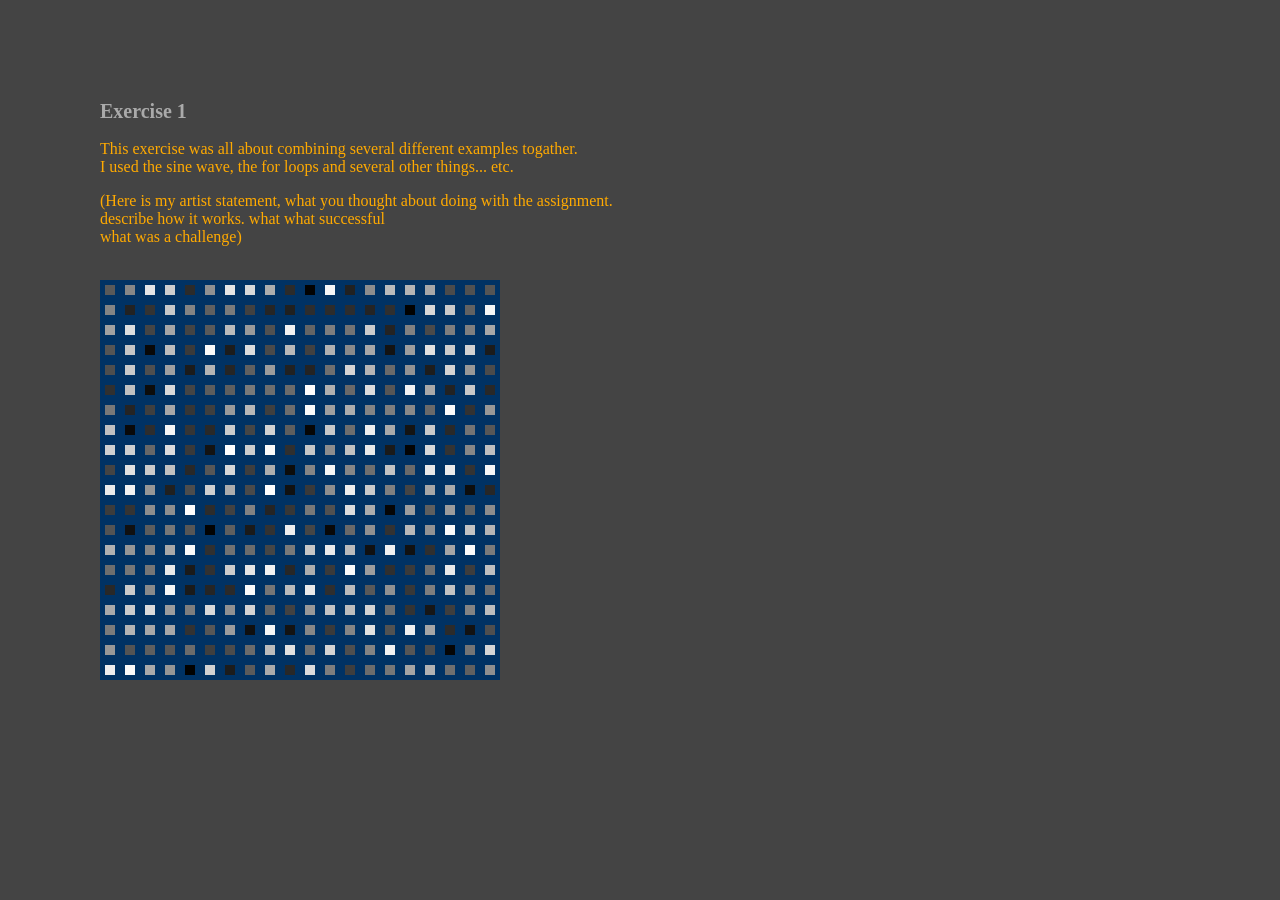
<file: p5_code/ex1_/index.html>
<html>

<head>
  <meta charset="UTF-8">
  <script language="javascript" type="text/javascript" src="../lib/p5.min.js"></script>
  <!-- uncomment lines below to include extra p5 libraries -->
	<!--<script language="javascript" src="../lib/p5.dom.min.js"></script>-->
  <!--<script language="javascript" src="../lib/p5.sound.min.js"></script>-->
  <script language="javascript" type="text/javascript" src="sketch.js"></script>
  <!-- this line removes any default padding and style. you might only need one of these values set. -->
  <style>
   body {padding: 50; margin: 50;
  	background-color: #444;
  }
   h2 { color:#aaa;
	    font-size: 20;
   }
      
  

   p { color:#fa0;}

  </style>

</head>

<body>

<h2> Exercise 1 </h2>

<p> 
    This exercise was all about combining several  different examples togather. <br>
    I used the sine wave, the for loops and several other things... etc.

 </p>
 
 
 <p>
    (Here is my artist statement, what you thought about doing with the assignment.  <br>    
            describe how it works.
            what what successful <br>
            what was a challenge) <br>
</p>



 <br>
</body>
</html>
</file>
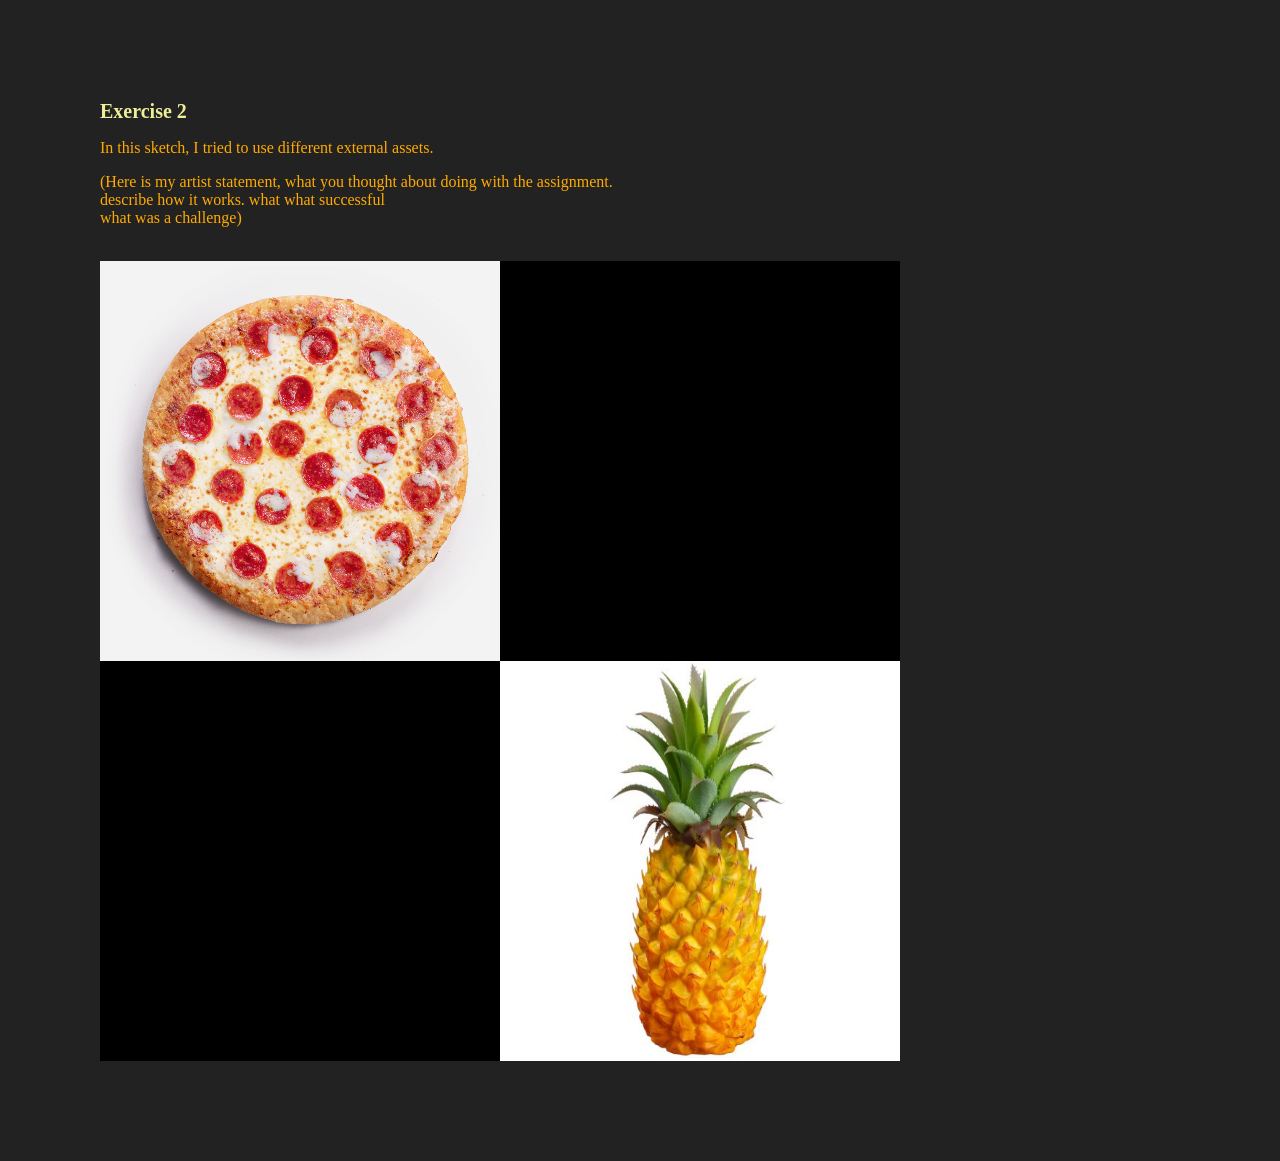
<file: p5_code/ex2_/index.html>
<html>
<head>
  <meta charset="UTF-8">
  <script language="javascript" type="text/javascript" src="../lib/p5.min.js"></script>
  <!-- uncomment lines below to include extra p5 libraries -->
	<!--<script language="javascript" src="../lib/p5.dom.min.js"></script>-->
  <!--<script language="javascript" src="../lib/p5.sound.min.js"></script>-->
  <script language="javascript" type="text/javascript" src="sketch.js"></script>
  <!-- this line removes any default padding and style. you might only need one of these values set. -->
  <style>
   body {padding: 50; margin: 50;
  	background-color: #222;
  }
   h1 { color:#ee9;
	    font-size: 20;
   }

   p { color:#fa0;}

  </style>

</head>

<body>
<h1> Exercise 2 </h1>

<p>  In this sketch, I tried to use different external assets. </p>
<p>
    (Here is my artist statement, what you thought about doing with the assignment.  <br>    
            describe how it works.
            what what successful <br>
            what was a challenge) <br>
</p>
 <br>
</body>
</html>
</file>
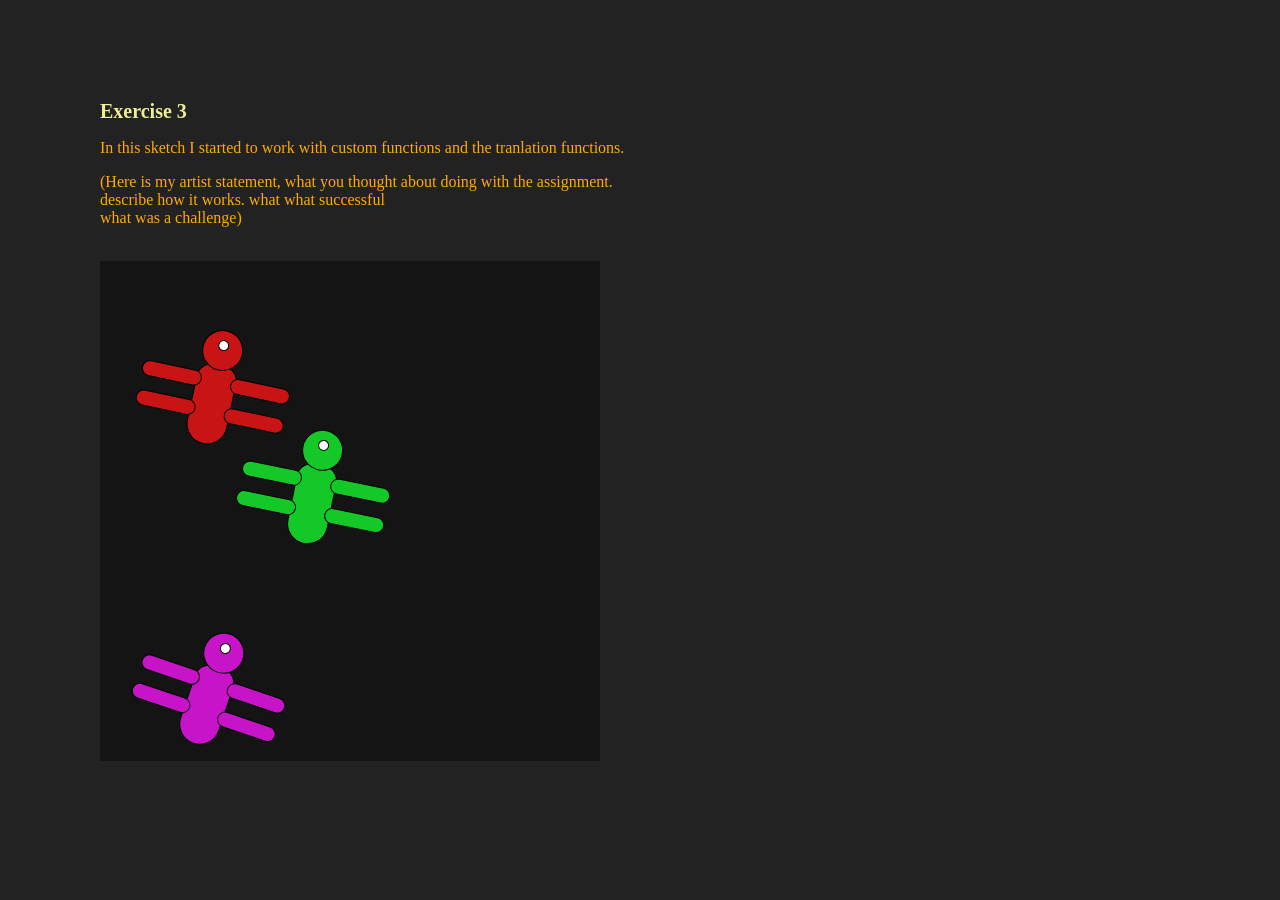
<file: p5_code/ex3_/index.html>
<html>
<head>
  <meta charset="UTF-8">
  <script language="javascript" type="text/javascript" src="../lib/p5.min.js"></script>
  <!-- uncomment lines below to include extra p5 libraries -->
	<!--<script language="javascript" src="../lib/p5.dom.min.js"></script>-->
  <!--<script language="javascript" src="../lib/p5.sound.min.js"></script>-->
  <script language="javascript" type="text/javascript" src="sketch.js"></script>
  <!-- this line removes any default padding and style. you might only need one of these values set. -->
  <style>
   body {padding: 50; margin: 50;
  	background-color: #222;
  }
   h1 { color:#ee9;
	    font-size: 20;
   }

   p { color:#fa0;}

  </style>

</head>

<body>
<h1> Exercise 3 </h1>

<p>  In this sketch I started to work with custom functions and the tranlation functions. <br>

<p>
    (Here is my artist statement, what you thought about doing with the assignment.  <br>    
            describe how it works.
            what what successful <br>
            what was a challenge) <br>
</p>



</p>
 <br>
</body>
</html>
</file>
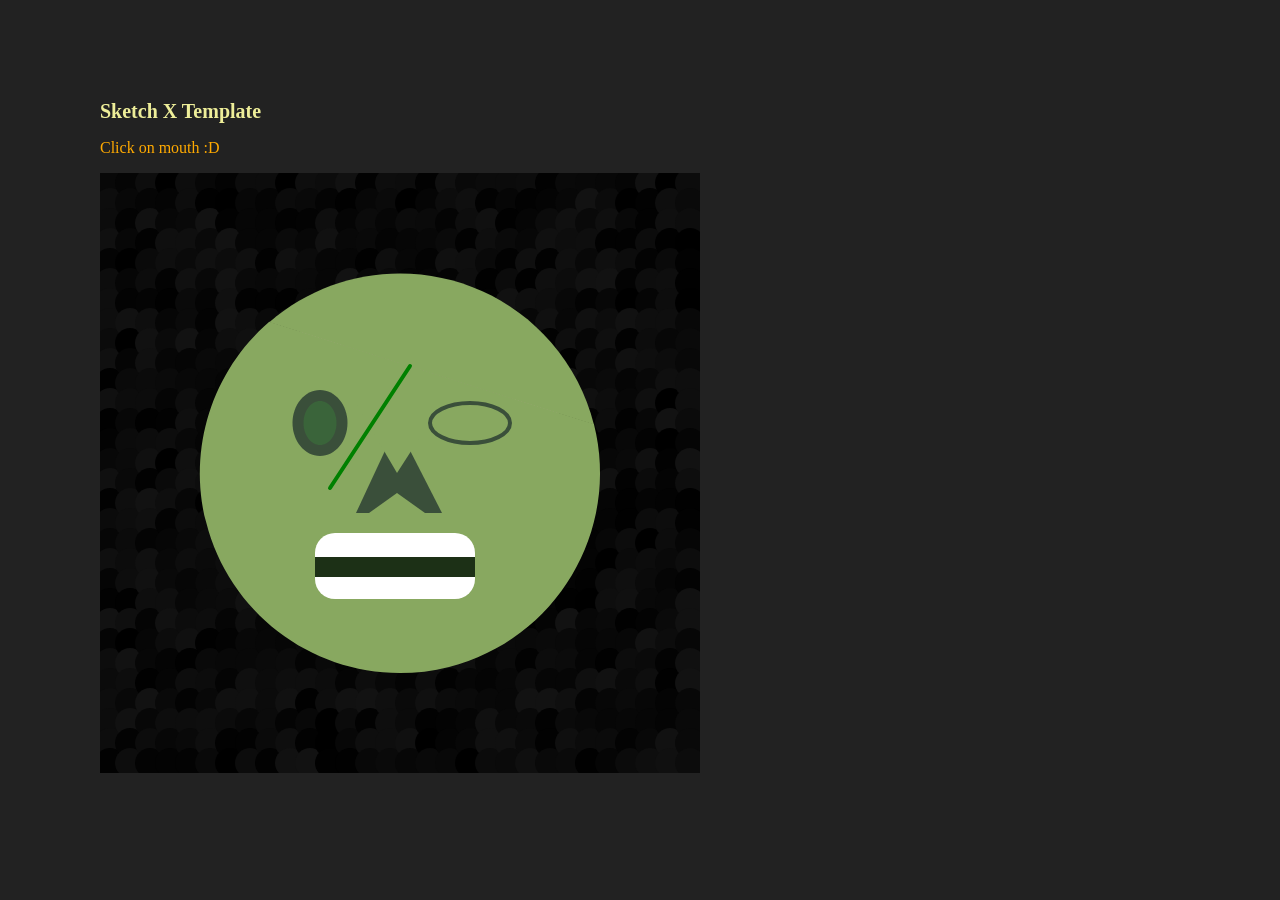
<file: p5_code/exercise_1_assignment_face/index.html>
<html>
<head>
  <meta charset="UTF-8">
  <script language="javascript" type="text/javascript" src="../lib/p5.min.js"></script>
  <!-- uncomment lines below to include extra p5 libraries -->
	<!--<script language="javascript" src="../lib/p5.dom.min.js"></script>-->
  <!--<script language="javascript" src="../lib/p5.sound.min.js"></script>-->
  <script language="javascript" type="text/javascript" src="sketch.js"></script>
  <!-- this line removes any default padding and style. you might only need one of these values set. -->
  <style>
   body {padding: 50; margin: 50;
  	background-color: #222;
  }
   h1 { color:#ee9;
	    font-size: 20;
   }

   p { color:#fa0;}

  </style>

</head>

<body>

<h1> Sketch X Template </h1>

<p> Click on mouth :D  </p>


 

</body>
</html>
</file>
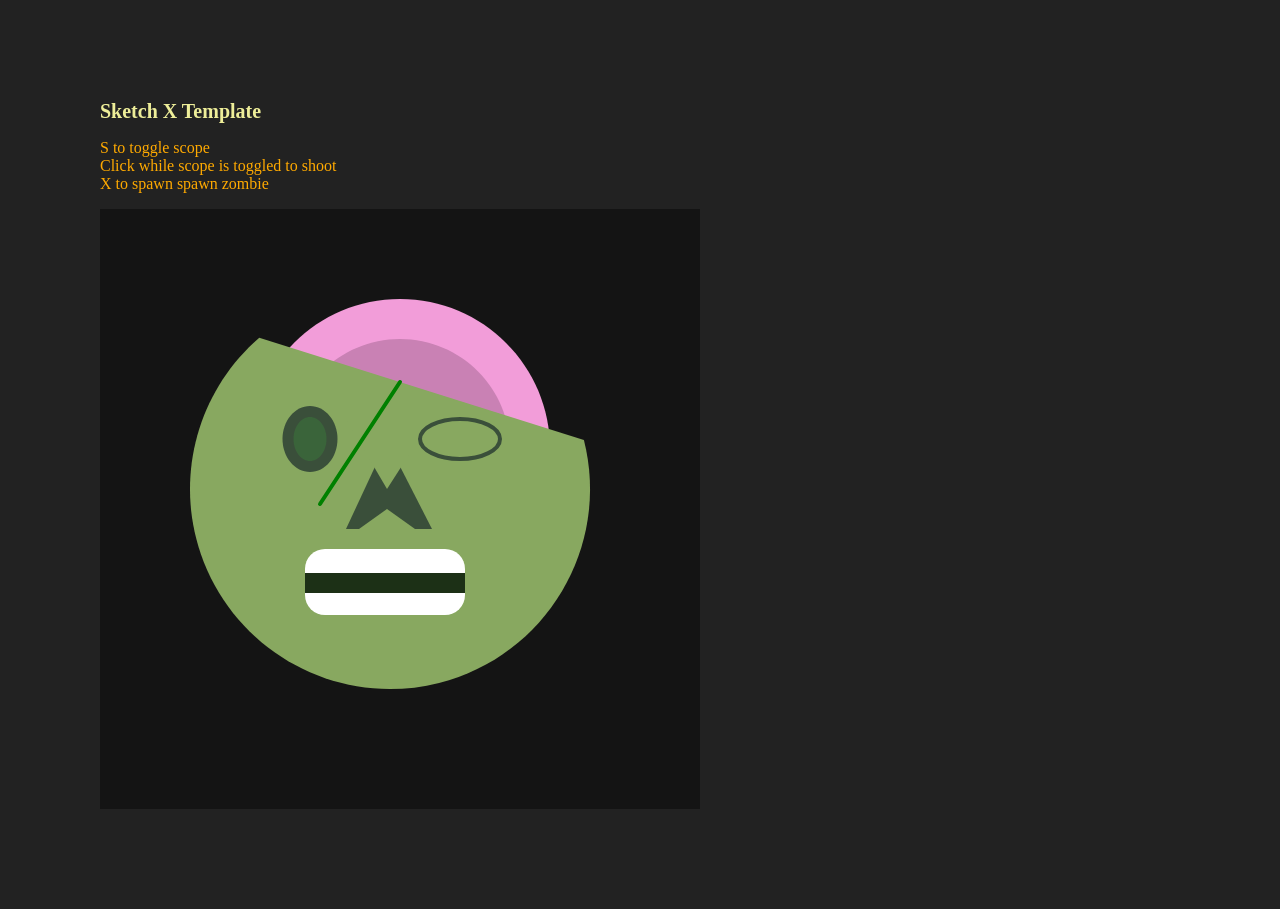
<file: p5_code/exercise_2_assignment/index.html>
<html>
<head>
  <meta charset="UTF-8">
  <script language="javascript" type="text/javascript" src="../lib/p5.min.js"></script>
  <!-- uncomment lines below to include extra p5 libraries -->
	<!--<script language="javascript" src="../lib/p5.dom.min.js"></script>-->
  <!--<script language="javascript" src="../lib/p5.sound.min.js"></script>-->
  <script language="javascript" type="text/javascript" src="sketch.js"></script>
  <!-- this line removes any default padding and style. you might only need one of these values set. -->
  <style>
   body {padding: 50; margin: 50;
  	background-color: #222;
  }
   h1 { color:#ee9;
	    font-size: 20;
   }

   p { color:#fa0;}

  </style>

</head>

<body>

<h1> Sketch X Template </h1>

<p> S to toggle scope </br>
    Click while scope is toggled to shoot </br>
    X to spawn spawn zombie</br>

</p>


 
</body>
</html>
</file>
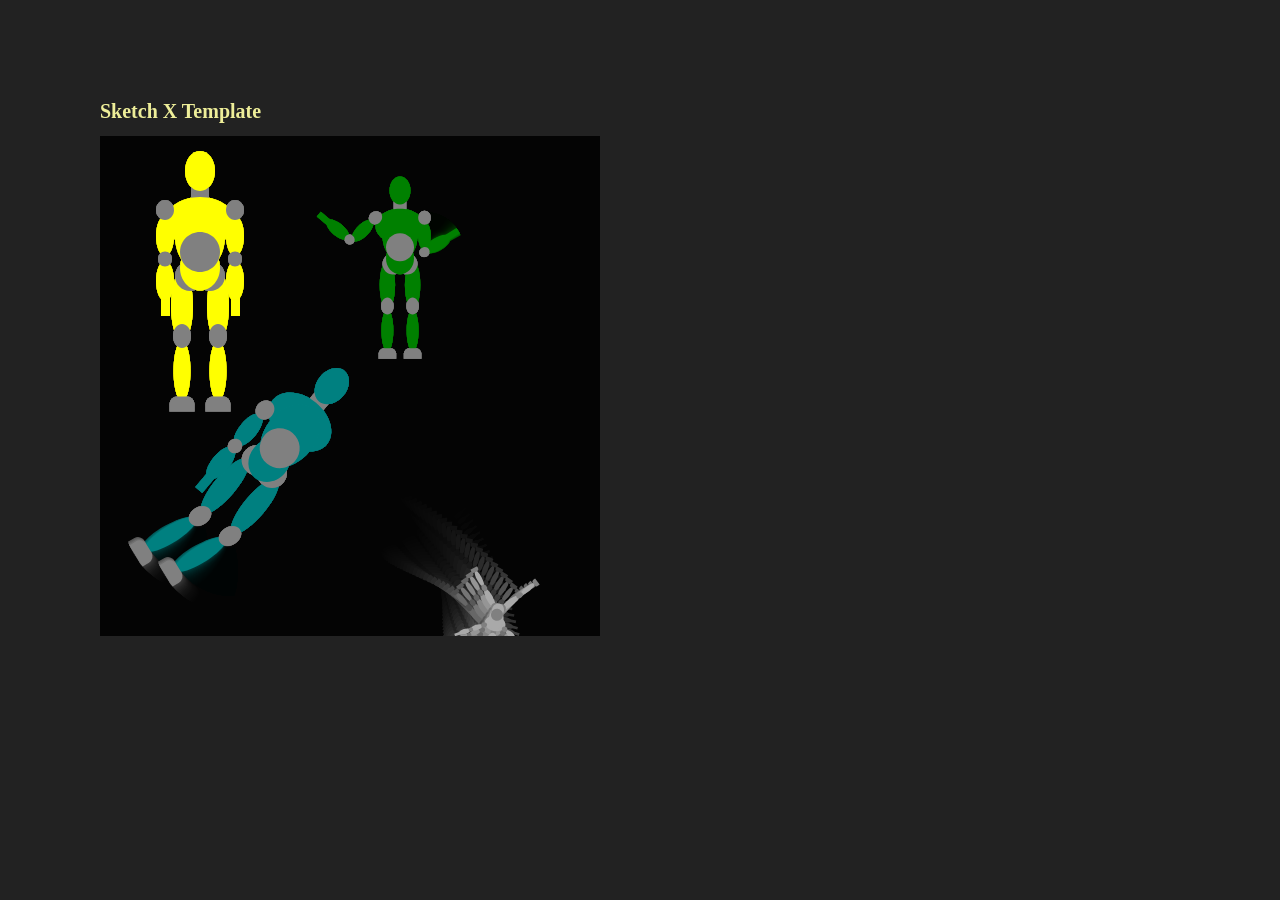
<file: p5_code/exexrcise_3_assignment/index.html>
<html>
<head>
  <meta charset="UTF-8">
  <script language="javascript" type="text/javascript" src="../lib/p5.min.js"></script>
  <!-- uncomment lines below to include extra p5 libraries -->
	<!--<script language="javascript" src="../lib/p5.dom.min.js"></script>-->
  <!--<script language="javascript" src="../lib/p5.sound.min.js"></script>-->
  <script language="javascript" type="text/javascript" src="sketch.js"></script>
  <!-- this line removes any default padding and style. you might only need one of these values set. -->
  <style>
   body {padding: 50; margin: 50;
  	background-color: #222;
  }
   h1 { color:#ee9;
	    font-size: 20;
   }

   p { color:#fa0;}

  </style>

</head>

<body>

<h1> Sketch X Template </h1>


 
</body>
</html>
</file>
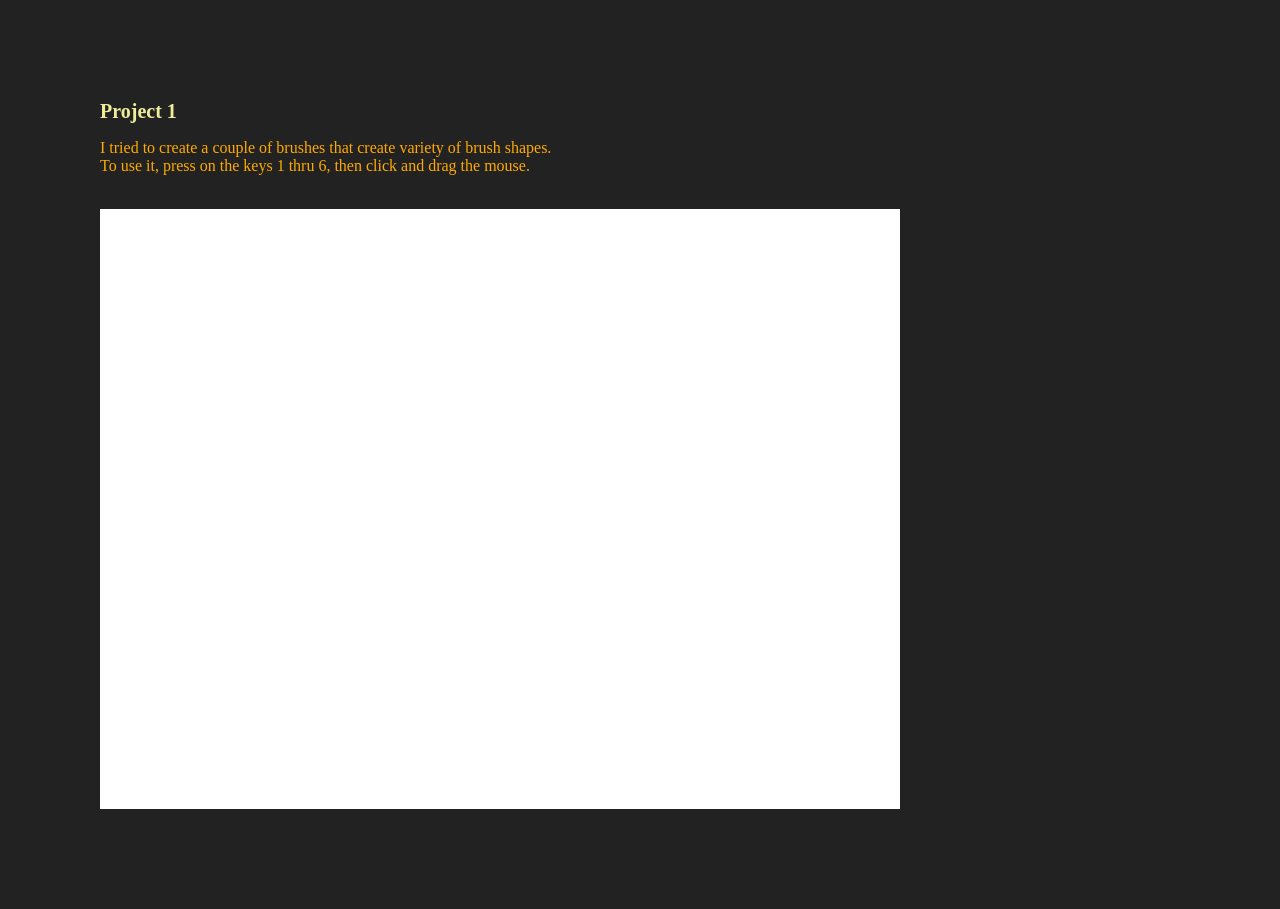
<file: p5_code/project1_/index.html>
<html>
<head>
  <meta charset="UTF-8">
  <script language="javascript" type="text/javascript" src="../lib/p5.min.js"></script>
  <!-- uncomment lines below to include extra p5 libraries -->
	<!--<script language="javascript" src="../lib/p5.dom.min.js"></script>-->
  <!--<script language="javascript" src="../lib/p5.sound.min.js"></script>-->
  <script language="javascript" type="text/javascript" src="sketch.js"></script>
  <!-- this line removes any default padding and style. you might only need one of these values set. -->
  <style>
   body {padding: 50; margin: 50;
  	background-color: #222;
  }
   h1 { color:#ee9;
	    font-size: 20;
   }

   p { color:#fa0;}

  </style>

</head>

<body>
<h1> Project 1 </h1>

<p> I tried to create a couple of brushes that create variety of brush shapes. <br> To use it, press on the keys 1 thru 6, then click and drag the mouse. <br>
 </p>

 <br>
</body>
</html>
</file>
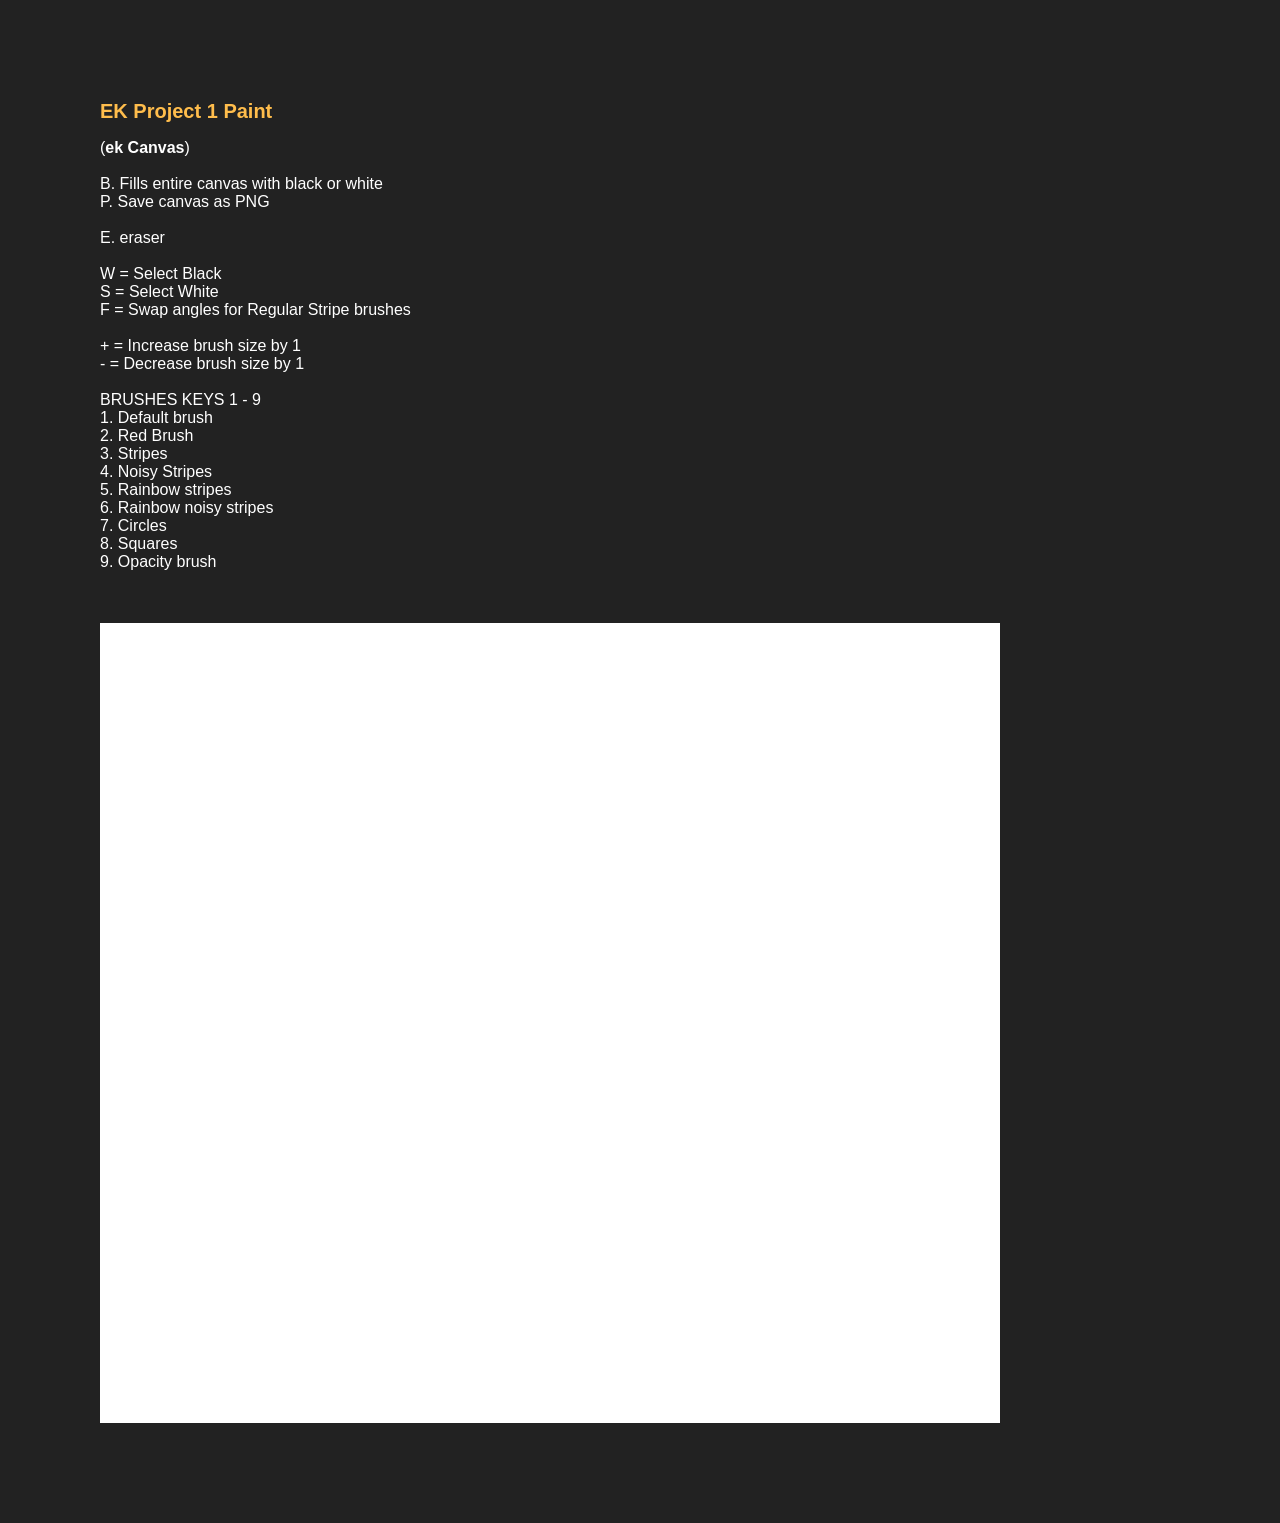
<file: p5_code/project1_paint_ek/index.html>
<html>
<head>
  <meta charset="UTF-8">
  <script language="javascript" type="text/javascript" src="../lib/p5.min.js"></script>
  <!-- uncomment lines below to include extra p5 libraries -->
	<!--<script language="javascript" src="../lib/p5.dom.min.js"></script>-->
  <!--<script language="javascript" src="../lib/p5.sound.min.js"></script>-->
  <script language="javascript" type="text/javascript" src="sketch.js"></script>
  <!-- this line removes any default padding and style. you might only need one of these values set. -->
  <style>
    body {padding: 50; margin: 50;
  	background-color: #222;
    font-family: Arial, Helvetica, sans-serif
    
  }
   h1 { color:rgb(255, 189, 76);
	    font-size: 20;
   }

   p { color:rgb(255, 255, 255);}

  </style>

</head>

<body>
  <h1> EK Project 1 Paint  </h1>

<p> (<strong>ek Canvas</strong>)                    <br>

                   <br>
B. Fills entire canvas with black or white  <br>
P. Save canvas as PNG  <br>   
<br>
E. eraser<br>
<br>
W = Select Black<br>
S = Select White <br>
F = Swap angles for Regular Stripe brushes<br>
<br>
+ = Increase brush size by 1 <br>
- = Decrease brush size by 1 <br>
<br>
BRUSHES KEYS 1 - 9 <br>
1. Default brush                    <br>
2. Red Brush                    <br>
3. Stripes                  <br>
4. Noisy Stripes                 <br>
5. Rainbow stripes                    <br>
6. Rainbow noisy stripes                     <br>
7. Circles                    <br>
8. Squares                    <br>
9. Opacity brush                    <br>
<br>
 

                                         <br>
</p>

</body>
</html>
</file>
